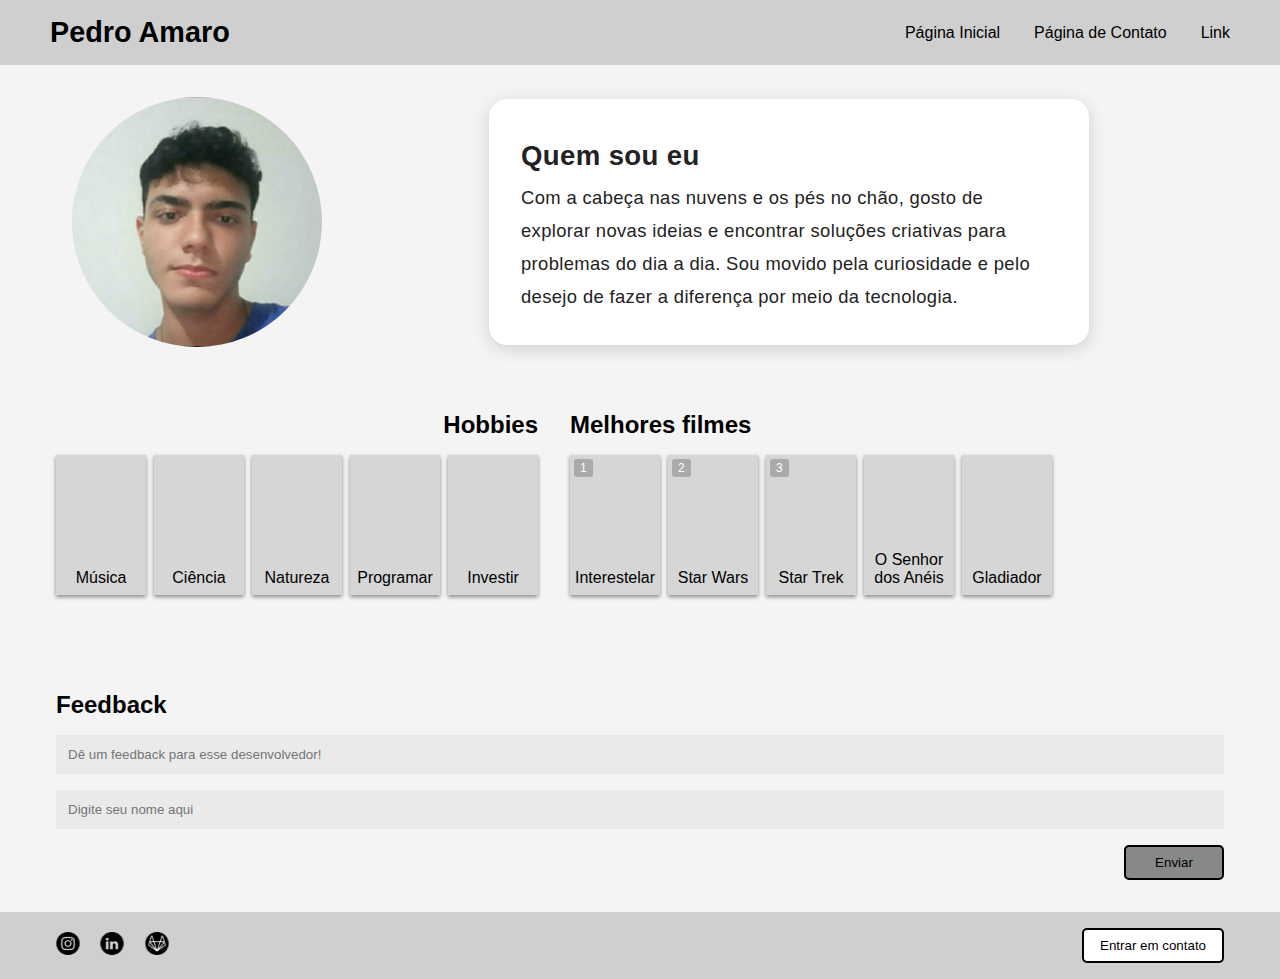
<file: index.html>
<!DOCTYPE html>
<html lang="pt-BR">
  <head>
    <meta charset="UTF-8" />
    <meta name="viewport" content="width=device-width, initial-scale=1.0" />
    <title>Pedro</title>
    <link rel="stylesheet" href="style.css" />
  </head>
  <body>
    <header class="header">
      <div class="container header-content">
        <h1 class="logo">Pedro Amaro</h1>
        <nav class="nav">
          <input type="checkbox" id="menu-toggle" class="menu-checkbox" />
          <label for="menu-toggle" class="menu-toggle" aria-label="Abrir menu">
            <span class="icon-hamburger">
                &#9776;
            </span>
            <span class="icon-close">
                &times;
            </span>
          </label>
          <div class="nav-links">
            <a href="#">Página Inicial</a>
            <a href="#">Página de Contato</a>
            <a href="#">Link</a>
          </div>
        </nav>
      </div>
    </header>

    <main class="main-content container">
      <section class="profile-section">
        <div class="profile-image"></div>
        <div class="profile-text">
          <h2>Quem sou eu</h2>
          <p>
            Com a cabeça nas nuvens e os pés no chão, gosto de explorar novas ideias e encontrar soluções criativas para problemas do dia a dia.
            Sou movido pela curiosidade e pelo desejo de fazer a diferença por meio da tecnologia.
          </p>
        </div>
      </section>

      <section class="cards-section">
        <div class="cards-divs">
            <h2 id="hobbie-title">
                Hobbies
            </h2>
            <div class="cards-row reverse">
            <div class="card">Investir</div>
            <div class="card">Programar</div>
            <div class="card">Natureza</div>
            <div class="card">Ciência</div>
            <div class="card">Música</div>
            </div>
        </div>

        <div class="cards-divs">
            <h2 id="top-title">
                Melhores filmes
            </h2>
            <div class="cards-row">
            <div class="card"><span class="badge">1</span>Interestelar</div>
            <div class="card"><span class="badge">2</span>Star Wars</div>
            <div class="card"><span class="badge">3</span>Star Trek</div>
            <div class="card">O Senhor dos Anéis</div>
            <div class="card">Gladiador</div>
            </div>
        </div>
      </section>

      <section class="feedback-section">
        <div class="feedback-div">
            <h2>Feedback</h2>
            <form>
                <input type="text" placeholder="Dê um feedback para esse desenvolvedor!" />
                <input type="text" placeholder="Digite seu nome aqui" />
                <button type="submit">Enviar</button>
            </form>
        </div>
      </section>
    </main>

    <footer class="footer">
      <div class="container footer-content">
        <div class="social-icons">
          <a href="#"><img src="./assets/instagram.svg" alt="Instagram" /></a>
          <a href="#"><img src="./assets/linkedin.svg" alt="LinkedIn" /></a>
          <a href="#"><img src="./assets/gitlab.svg" alt="Git" /></a>
        </div>
        <button class="contact-btn btn">Entrar em contato</button>
      </div>
    </footer>
  </body>
</html>
</file>
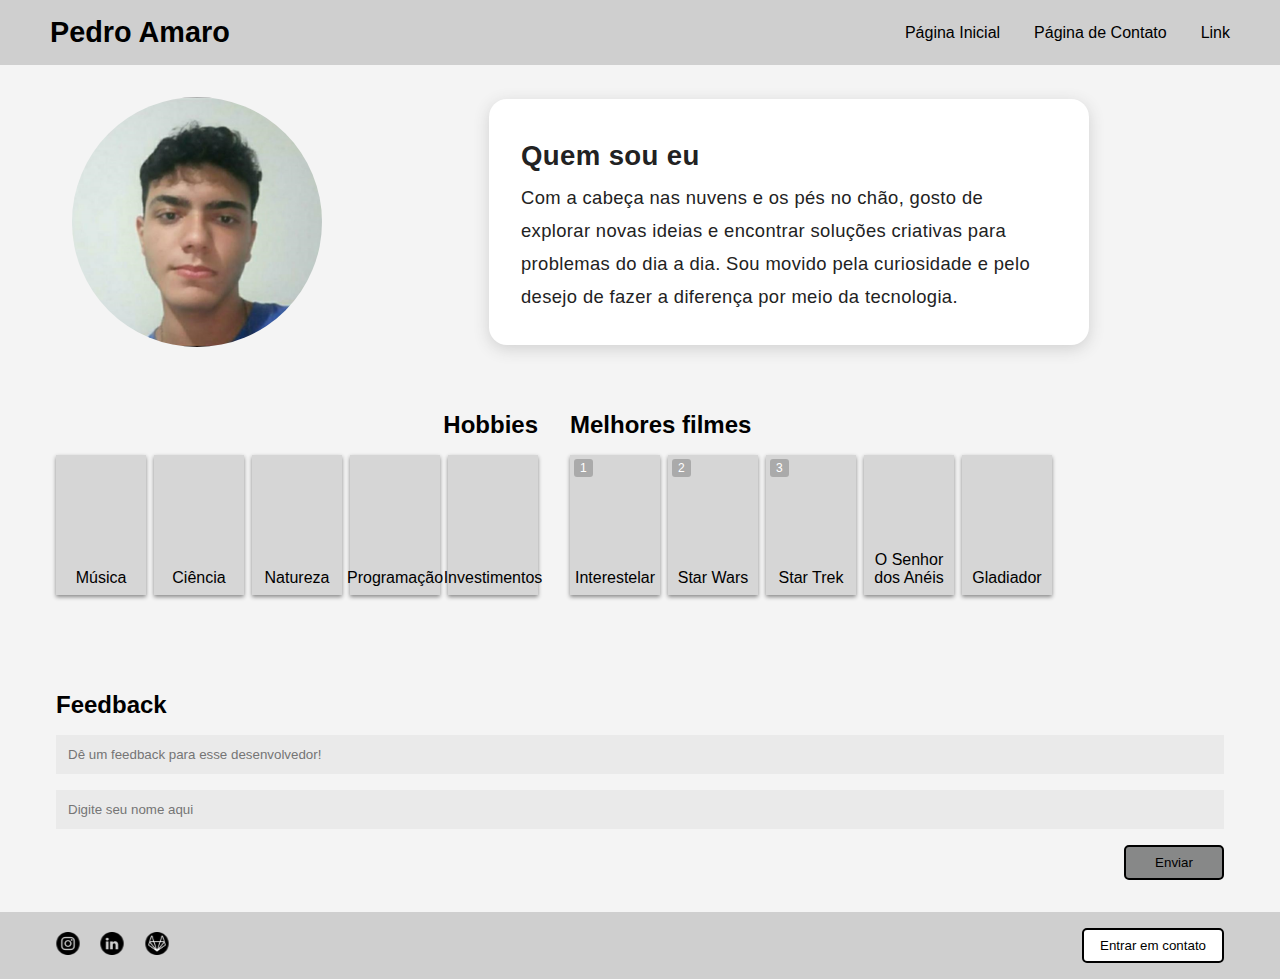
<file: pedro.html>
<!DOCTYPE html>
<html lang="pt-BR">
  <head>
    <meta charset="UTF-8" />
    <meta name="viewport" content="width=device-width, initial-scale=1.0" />
    <title>Pedro</title>
    <link rel="stylesheet" href="style.css" />
  </head>
  <body>
    <header class="header">
      <div class="container header-content">
        <h1 class="logo">Pedro Amaro</h1>
        <nav class="nav">
          <input type="checkbox" id="menu-toggle" class="menu-checkbox" />
          <label for="menu-toggle" class="menu-toggle" aria-label="Abrir menu">
            <span class="icon-hamburger">
                &#9776;
            </span>
            <span class="icon-close">
                &times;
            </span>
          </label>
          <div class="nav-links">
            <a href="#">Página Inicial</a>
            <a href="#">Página de Contato</a>
            <a href="#">Link</a>
          </div>
        </nav>
      </div>
    </header>

    <main class="main-content container">
      <section class="profile-section">
        <div class="profile-image"></div>
        <div class="profile-text">
          <h2>Quem sou eu</h2>
          <p>
            Com a cabeça nas nuvens e os pés no chão, gosto de explorar novas ideias e encontrar soluções criativas para problemas do dia a dia.
            Sou movido pela curiosidade e pelo desejo de fazer a diferença por meio da tecnologia.
          </p>
        </div>
      </section>

      <section class="cards-section">
        <div class="cards-divs">
            <h2 id="hobbie-title">
                Hobbies
            </h2>
            <div class="cards-row reverse">
            <div class="card">Investimentos</div>
            <div class="card">Programação</div>
            <div class="card">Natureza</div>
            <div class="card">Ciência</div>
            <div class="card">Música</div>
            </div>
        </div>

        <div class="cards-divs">
            <h2 id="top-title">
                Melhores filmes
            </h2>
            <div class="cards-row">
            <div class="card"><span class="badge">1</span>Interestelar</div>
            <div class="card"><span class="badge">2</span>Star Wars</div>
            <div class="card"><span class="badge">3</span>Star Trek</div>
            <div class="card">O Senhor dos Anéis</div>
            <div class="card">Gladiador</div>
            </div>
        </div>
      </section>

      <section class="feedback-section">
        <div class="feedback-div">
            <h2>Feedback</h2>
            <form>
                <input type="text" placeholder="Dê um feedback para esse desenvolvedor!" />
                <input type="text" placeholder="Digite seu nome aqui" />
                <button type="submit">Enviar</button>
            </form>
        </div>
      </section>
    </main>

    <footer class="footer">
      <div class="container footer-content">
        <div class="social-icons">
          <a href="#"><img src="./assets/instagram.svg" alt="Instagram" /></a>
          <a href="#"><img src="./assets/linkedin.svg" alt="LinkedIn" /></a>
          <a href="#"><img src="./assets/gitlab.svg" alt="Git" /></a>
        </div>
        <button class="contact-btn btn">Entrar em contato</button>
      </div>
    </footer>
  </body>
</html>
</file>
<file: style.css>
body {
  background: #f4f4f4;
  
}

.container {
  width: 100%;
  max-width: 1200px;
  margin: auto;
}

.header {
  background: #cfcfcf;
  padding: 1rem 0;
  width: 100vw;
}

.header-content {
  width: 100%;
  display: flex;
  justify-content: space-between;
  align-items: center;
}

.logo {
  font-size: 1.8rem;
  margin-left: 10px;
}

.nav a {
  margin-left: 1.5rem;
  margin-right: 10px;
  text-decoration: none;
  color: #000;
}

.nav-links {
    display: flex;
}

.menu-checkbox {
    display: none;
}

.menu-toggle {
    display: none;
    background: none;
    font-size: 1.5rem;
    border: none;
    margin-right: 10px;
    cursor: pointer;
}

.menu-toggle {
  display: none;
  background: none;
  font-size: 1.5rem;
  border: none;
  margin-right: 10px;
}

.profile-section {
  display: flex;
  align-items: center;
  padding: 2rem 2rem;
  gap: 3rem;
  flex-wrap: wrap;
}

* {
  box-sizing: border-box;
  margin: 0;
  padding: 0;
  font-family: sans-serif;
}

.profile-image {
  width: 250px;
  height: 250px;
  border-radius: 50%;
  background: url('./assets/Pedro.png') center/cover no-repeat;
}

.profile-text {
  padding: 2rem;
  text-align: left;
  font-size: 1.15rem;
  line-height: 1.8;
  color: #222;
  background: #fff;
  border-radius: 18px;
  box-shadow: 0 4px 16px #d0d0d0;
  letter-spacing: 0.02em;
  max-width: 600px;
  margin: 0 auto;
}

.cards-section {
  padding: 2rem 1rem;
}

.cards-section h2 {
  margin-bottom: 1rem;
}

.cards-row {
  display: flex;
  flex-wrap: wrap;
  gap: 0.5rem;
  margin-bottom: 2rem;
  justify-content: center;
}

.cards-row.reverse {
  flex-direction: row-reverse;
}

.card {
  background: #d6d6d6;
  width: 90px;
  height: 140px;
  display: flex;
  align-items: flex-end;
  justify-content: center;
  padding: 0.5rem;
  box-shadow: 0 2px 4px #888;
  position: relative;
  text-align: center;
}

.badge {
  position: absolute;
  top: 4px;
  left: 4px;
  background: #aaa;
  color: #fff;
  border-radius: 3px;
  padding: 2px 6px;
  font-size: 0.75rem;
}


.feedback-section {
  padding: 2rem 1rem;
}

.feedback-section form {
  display: flex;
  flex-direction: column;
  gap: 1rem;
}

.feedback-section input {
  padding: 0.75rem;
  border: none;
  background: #eaeaea;
}

.feedback-section button {
  width: 100px;
  padding: 0.5rem;
  align-self: flex-end;
  background: #878888;
  border: 2px solid black;
  border-radius: 5px;
  cursor: pointer;
  transition: ease-in-out 0.3s;
}

.feedback-section button:hover {
  background: #5a5a5a;
  color: #fff;
  border-color: #222;
  transform: translateY(-4px) scale(1.05);
}

.feedback-div {
  display: flex;
  flex-direction: column;
  gap: 1rem;
}

.footer {
  width: 100vw;
  background: #cfcfcf;
  box-sizing: border-box;
}

.footer-content {
  width: 100%;
  display: flex;
  justify-content: space-between;
  align-items: center;
  flex-wrap: wrap;
  padding: 1rem 1rem;
}  

.social-icons a img {
  width: 24px;
  margin-right: 1rem;
}

.contact-btn {
  padding: 0.5rem 1rem;
  background: white;
  border: 2px solid black;
  border-radius: 5px;
  transition: ease-in-out 0.3s;
}

.contact-btn:hover {
  background: #5a5a5a;
  color: #fff;
  border-color: #222;
  transform: translateY(-4px) scale(1.05);
}

@media (min-width: 769px) and (max-width: 1191px) {
  .cards-section {
    display: flex;
    flex-direction: column;
    gap: 2rem;
    align-items: center;
    padding: 2rem 1rem;
  }

  .profile-section {
    flex-direction: column;
    text-align: center;
  }
}

@media (min-width: 1192px) {
  .cards-section {
    display: flex;
    flex-direction: row;
    gap: 2rem;
    align-items: flex-start;
    padding: 2rem 1rem;
  }

  .cards-section > .cards-divs:first-child > #hobbie-title {
    display: flex;
    justify-content: flex-end;
  }
}

@media (max-width: 768px) {
  .nav-links {
    display: none;
    flex-direction: column;
    position: absolute;
    top: 60px;
    right: 10px;
    background-color: #cfcfcf;
    padding: 16px 8px;    
  }

  .nav-links a {
    font-size: 0.95rem;
    white-space: nowrap;
    margin: 10px 5px;
  }

  .menu-checkbox:checked ~ .nav-links {
    display: flex;
  }


  .menu-toggle {
    display: inline;
    cursor: pointer;
  }

  .nav {
    position: relative;
  }

  .profile-section {
    flex-direction: column;
    text-align: center;
  }

  .cards-section {
    display: flex;
    flex-direction: column;
    gap: 2rem;
  }

  .cards-row {
    flex-wrap: wrap;
    justify-content: center;
  }

  .card {
    width: 100px;
    height: 140px;
  }

  .feedback-section button {
    align-self: center;
  }

  .footer-content {
    flex-direction: column-reverse;
    gap: 1rem;
  }

  .menu-toggle .icon-close {
    display: none;
  }

  .menu-checkbox:checked + .menu-toggle .icon-hamburger {
    display: none;
  }

  .menu-checkbox:checked + .menu-toggle .icon-close {
    display: inline;
  }
}
</file>
